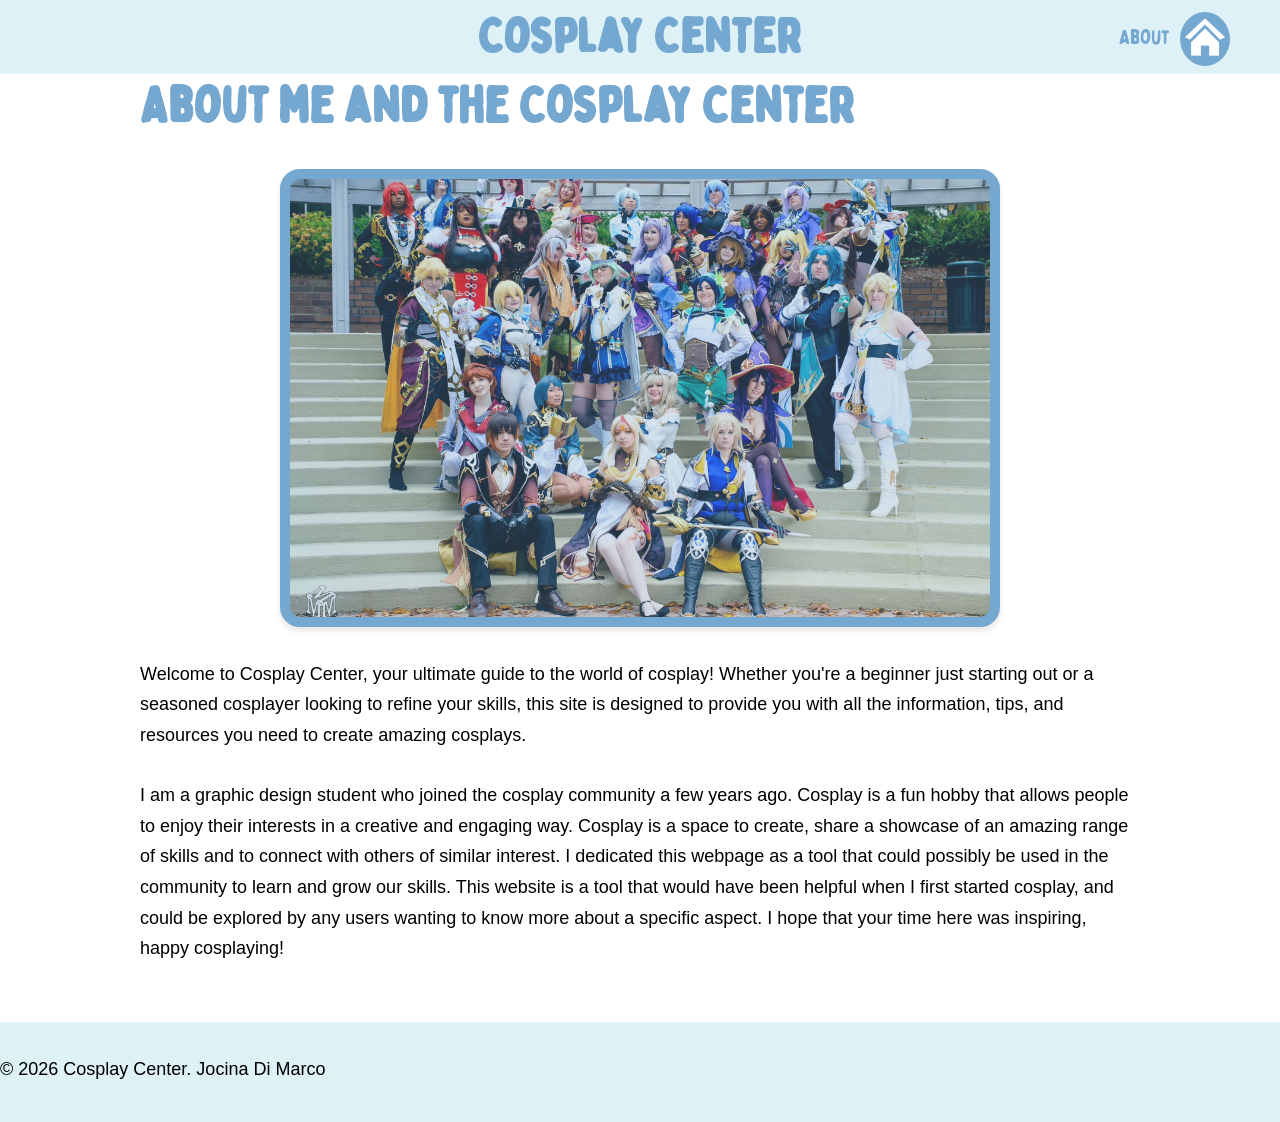
<file: about.html>
<!DOCTYPE html>
<html lang="en">
<head>
    <meta charset="UTF-8">
    <meta name="viewport" content="width=device-width, initial-scale=1.0">
    <title>About</title>
    <link rel="stylesheet" href="css/style.css">
</head>
<body class="content-page about-page">

    <div class="content-wrapper">
    <h1>Cosplay Center</h1> 
    <a href="index.html" class="home-btn"><img src="images/home.WEBP" alt="Home"></a>
    <a href="about.html" class="about-link">About</a>

    <div class="container">
        <div class="text-container">
            <h2>About me and the Cosplay Center</h2>
            <div class="rectangle" id="content-image"></div>
            <p>Welcome to Cosplay Center, your ultimate guide to the world of cosplay! Whether you're a beginner just starting out or a seasoned cosplayer looking to refine your skills, this site is designed to provide you with all the information, tips, and resources you need to create amazing cosplays.</p>
            <p>I am a graphic design student who joined the cosplay community a few years ago. Cosplay is a fun hobby that allows people to enjoy their interests in a creative and engaging way. Cosplay is a space to create, share a showcase of an amazing range of skills and to connect with others of similar interest. I dedicated this webpage as a tool that could possibly be used in the community to learn and grow our skills. This website is a tool that would have been helpful when I first started cosplay, and could be explored by any users wanting to know more about a specific aspect. I hope that your time here was inspiring, happy cosplaying!</p>
        </div>
    </div>
    
    <footer> <p> &copy; 2026 Cosplay Center. Jocina Di Marco
             </p></footer>
</body>
</html>
</file>
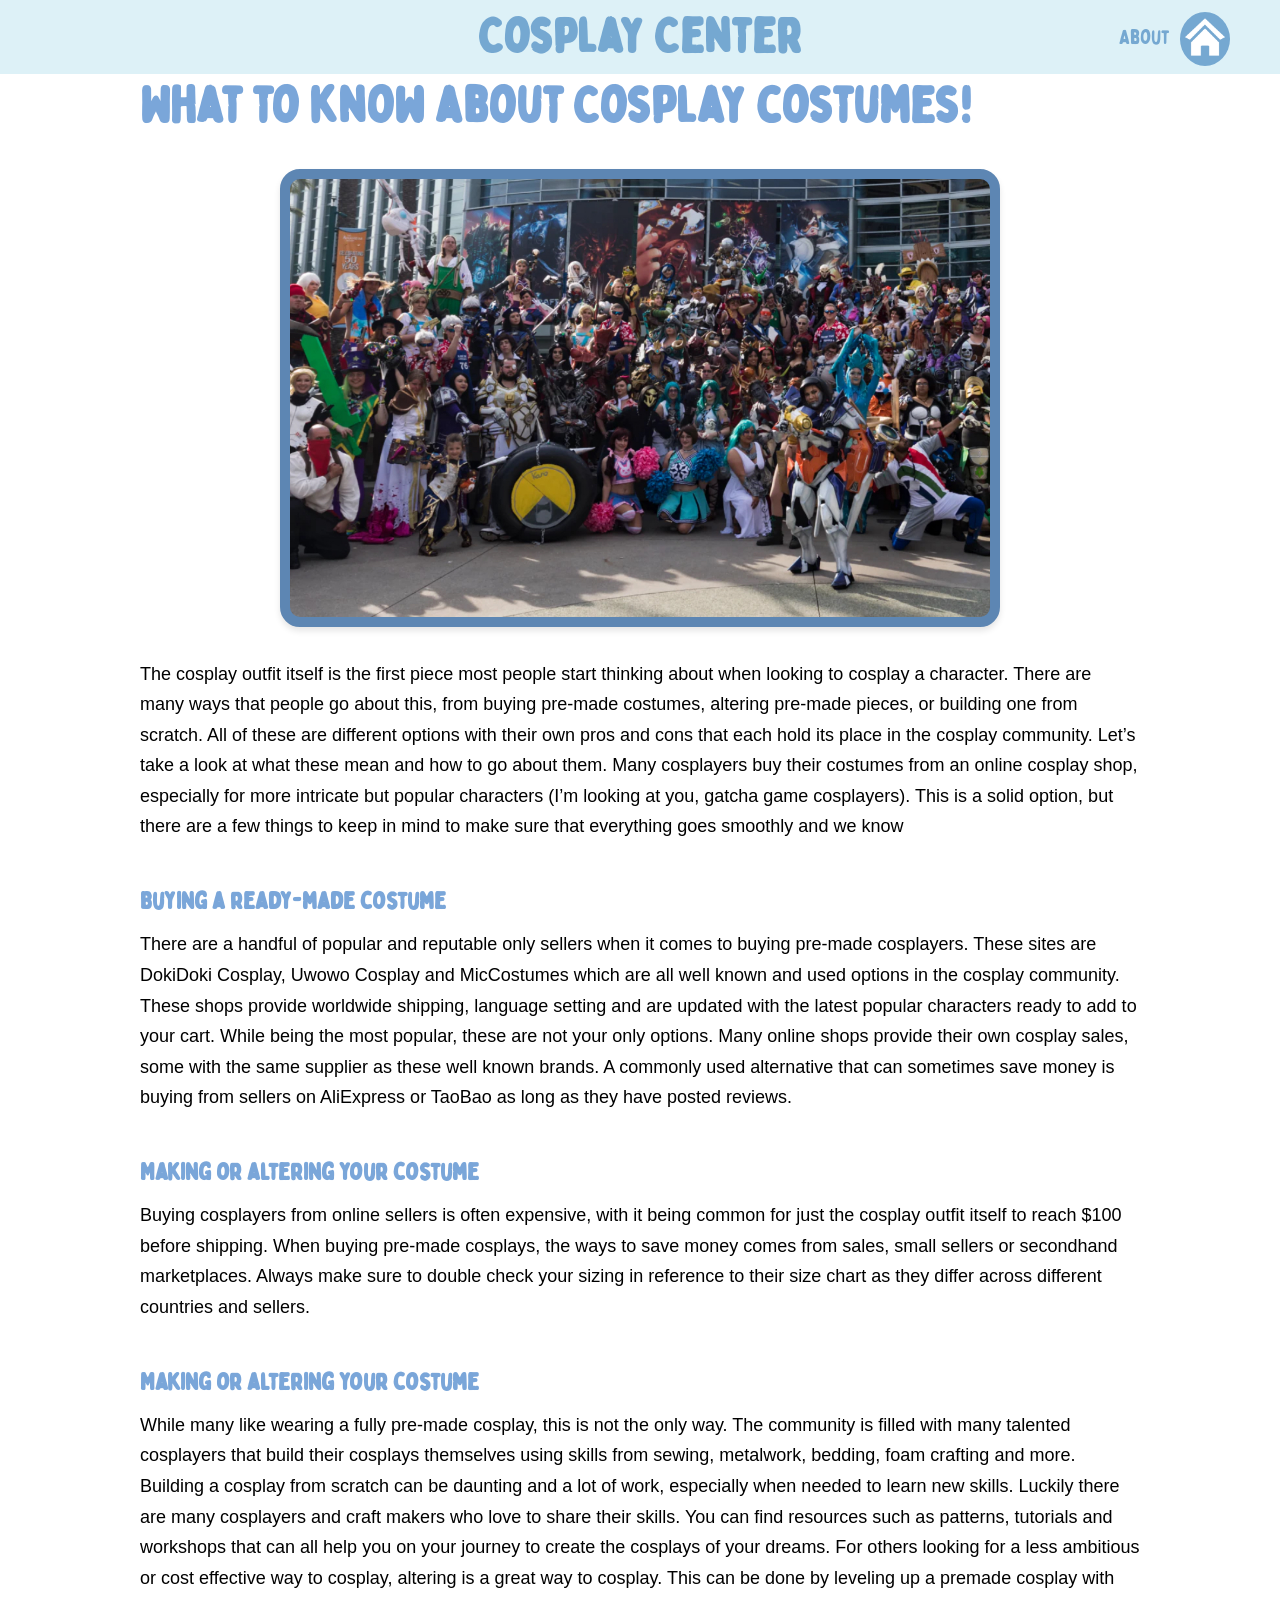
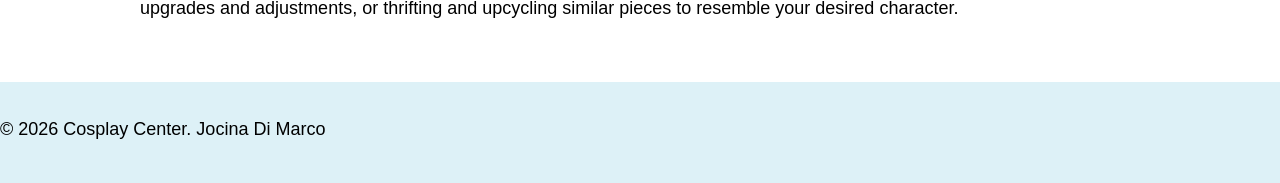
<file: costume-page.html>
<!DOCTYPE html>
<html lang="en">
<head>
    <meta charset="UTF-8">
    <meta name="viewport" content="width=device-width, initial-scale=1.0">
    <title>Costume Page</title>
    <link rel="stylesheet" href="css/style.css">
</head>
<body class="content-page costume-page">

    <div class="content-wrapper">
    <h1>Cosplay Center</h1> 
    <a href="index.html" class="home-btn"><img src="images/home.WEBP" alt="Home"></a>
    <a href="about.html" class="about-link">About</a>

    <div class="container">
        <div class="text-container">
            <h2>What to know about Cosplay costumes!</h2>
            <div class="rectangle" id="content-image"></div>
            <p>The cosplay outfit itself is the first piece most people start thinking about when looking to cosplay a character. There are many ways that people go about this, from buying pre-made costumes, altering pre-made pieces, or building one from scratch. All of these are different options with their own pros and cons that each hold its place in the cosplay community. Let’s take a look at what these mean and how to go about them. 
                Many cosplayers buy their costumes from an online cosplay shop, especially for more intricate but popular characters (I’m looking at you, gatcha game cosplayers). This is a solid option, but there are a few things to keep in mind to make sure that everything goes smoothly and we know 
            <h3>Buying a ready-made costume</h3>
            <p>There are a handful of popular and reputable only sellers when it comes to buying pre-made cosplayers. These sites are DokiDoki Cosplay, Uwowo Cosplay and MicCostumes which are all well known and used options in the cosplay community. These shops provide worldwide shipping, language setting and are updated with the latest popular characters ready to add to your cart.
                While being the most popular, these are not your only options. Many online shops provide their own cosplay sales, some with the same supplier as these well known brands. A commonly used alternative that can sometimes save money is buying from sellers on AliExpress or TaoBao as long as they have posted reviews. </p>
            <h3>Making or altering your costume</h3>
            <p>Buying cosplayers from online sellers is often expensive, with it being common for just the cosplay outfit itself to reach $100 before shipping. When buying pre-made cosplays, the ways to save money comes from sales, small sellers or secondhand marketplaces. Always make sure to double check your sizing in reference to their size chart as they differ across different countries and sellers.</p>
            <h3>Making or altering your costume</h3>
            <p> While many like wearing a fully pre-made cosplay, this is not the only way. The community is filled with many talented cosplayers that build their cosplays themselves using skills from sewing, metalwork, bedding, foam crafting and more. Building a cosplay from scratch can be daunting and a lot of work, especially when needed to learn new skills. Luckily there are many cosplayers and craft makers who love to share their skills. You can find resources such as patterns, tutorials and workshops that can all help you on your journey to create the cosplays of your dreams. 
                For others looking for a less ambitious or cost effective way to cosplay, altering is a great way to cosplay. This can be done by leveling up a premade cosplay with upgrades and adjustments, or thrifting and upcycling similar pieces to resemble your desired character.</p>
        </div>

        











    </div>
    
    <footer> <p> &copy; 2026 Cosplay Center. Jocina Di Marco
             </p></footer>
</body>
</html>
</file>
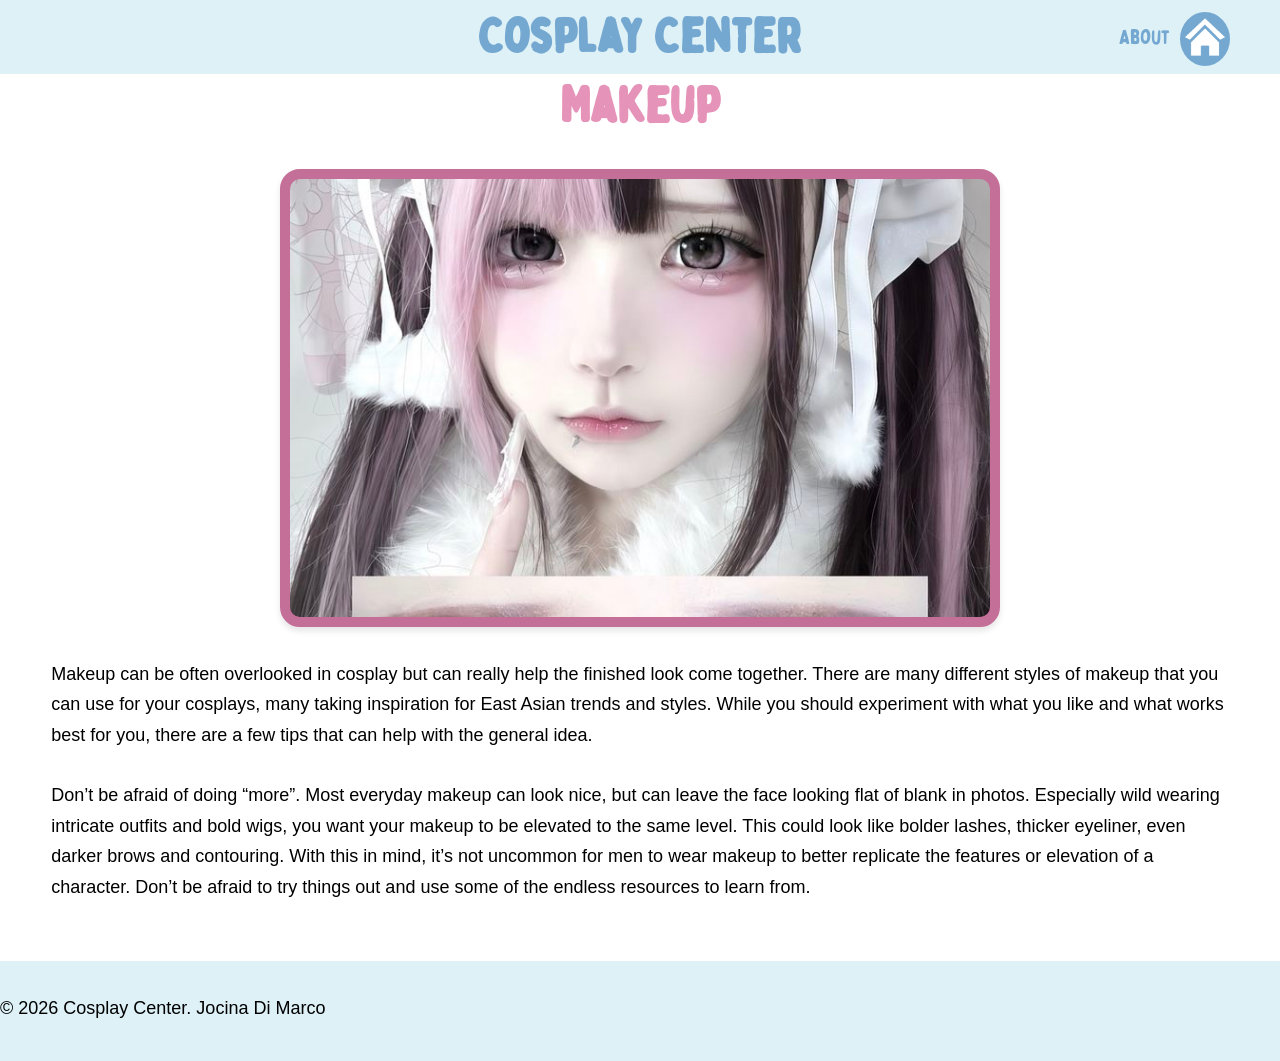
<file: makeup-page.html>
<!DOCTYPE html>
<html lang="en">
<head>
    <meta charset="UTF-8">
    <meta name="viewport" content="width=device-width, initial-scale=1.0">
    <title>Makeup Page</title>
    <link rel="stylesheet" href="css/style.css">
</head>
<body class="content-page makeup-page">
    <div class="content-wrapper">
    <h1>Cosplay Center</h1>
    <a href="index.html" class="home-btn"><img src="images/home.WEBP" alt="Home"></a>
    <a href="about.html" class="about-link">About</a>

    <div class="container">
        <h2>Makeup</h2>
         <div class="rectangle" id="content-image" ></div>

        <p>Makeup can be often overlooked in cosplay but can really help the finished look come together. There are many different styles of makeup that you can use for your cosplays, many taking inspiration for East Asian trends and styles. While you should experiment with what you like and what works best for you, there are a few tips that can help with the general idea.</p>
        <p>Don’t be afraid of doing “more”. Most everyday makeup can look nice, but can leave the face looking flat of blank in photos. Especially wild wearing intricate outfits and bold wigs, you want your makeup to be elevated to the same level. This could look like bolder lashes, thicker eyeliner, even darker brows and contouring.
            With this in mind, it’s not uncommon for men to wear makeup to better replicate the features or elevation of a character. Don’t be afraid to try things out and use some of the endless resources to learn from.</p>


    </div>
    
    <footer> <p> &copy; 2026 Cosplay Center. Jocina Di Marco
             </p></footer>
</body>
</html>
</file>
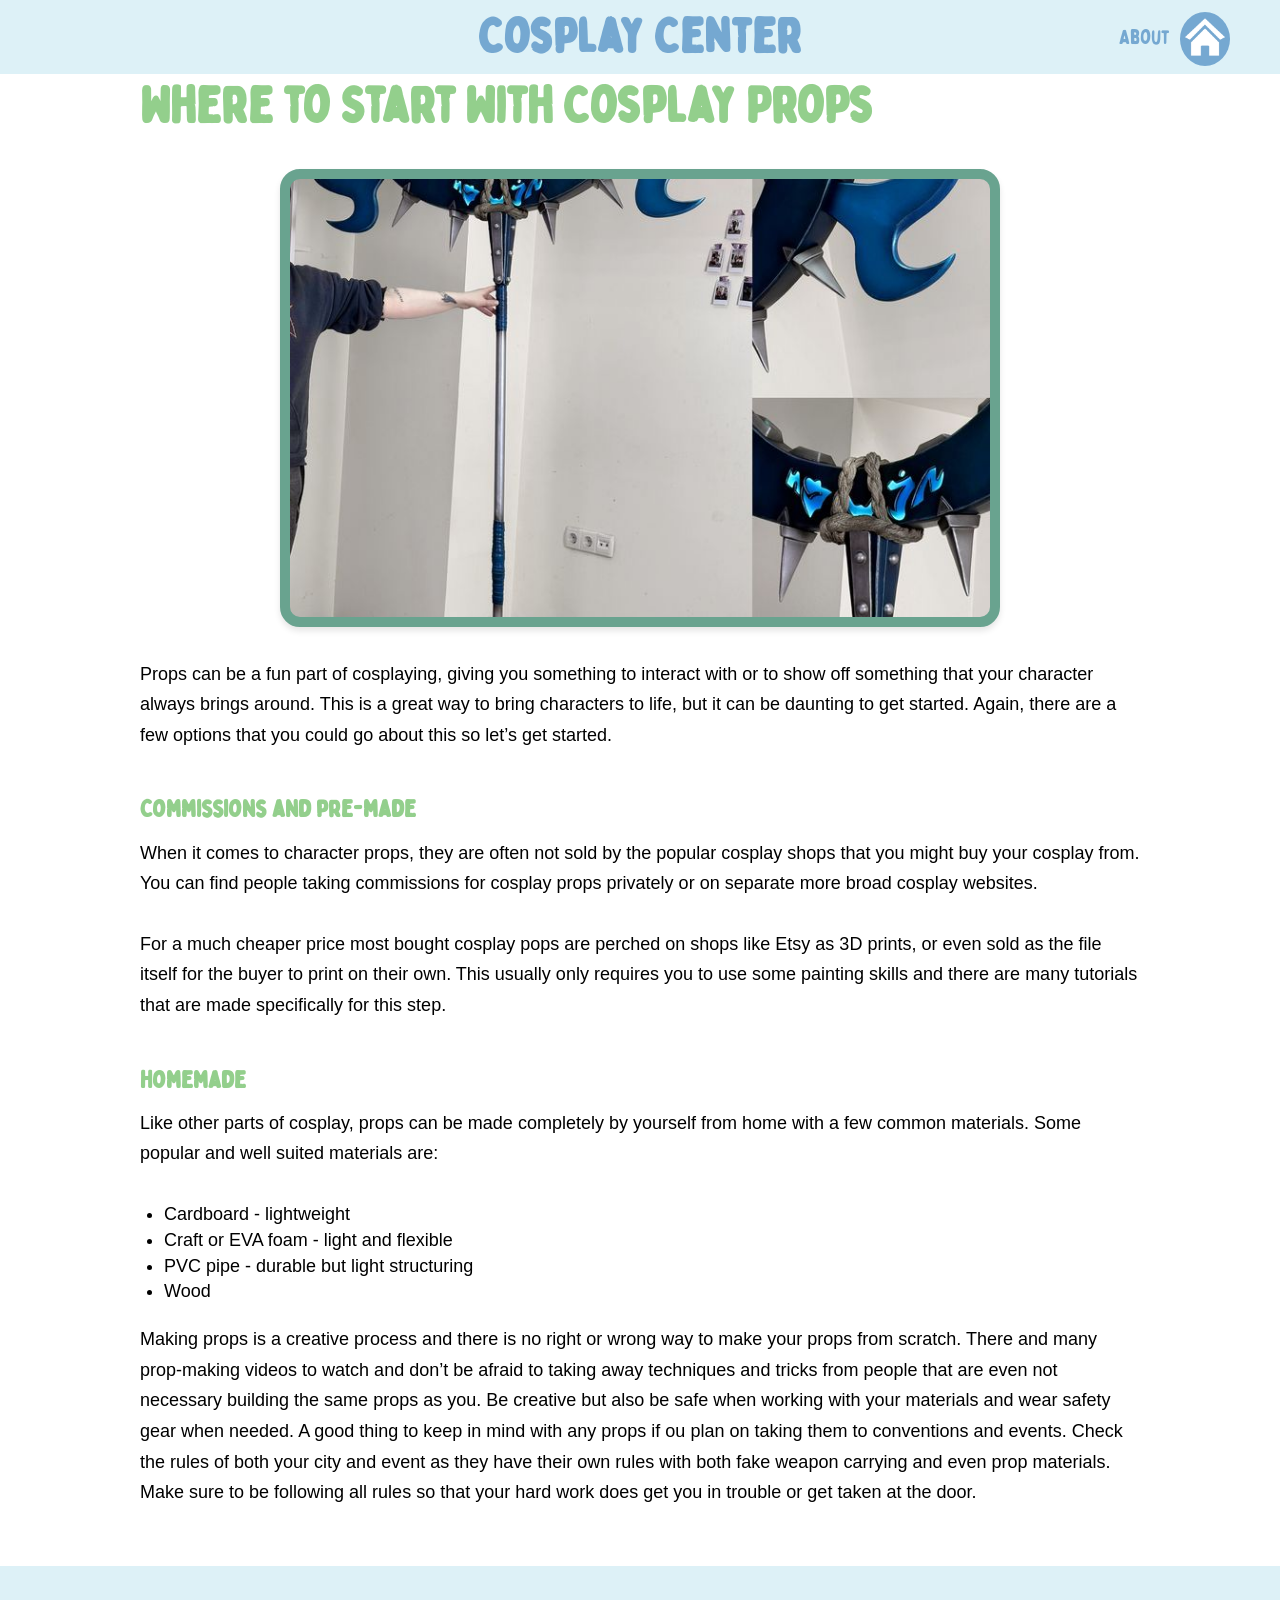
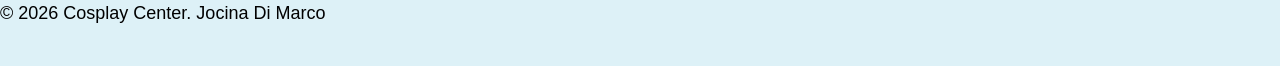
<file: props-page.html>
<!DOCTYPE html>
<html lang="en">
<head>
    <meta charset="UTF-8">
    <meta name="viewport" content="width=device-width, initial-scale=1.0">
    <title>Props Page</title>
    <link rel="stylesheet" href="css/style.css">
</head>
<body class="content-page props-page">
    <div class="content-wrapper">
    <h1>Cosplay Center</h1> 
    <a href="index.html" class="home-btn"><img src="images/home.WEBP" alt="Home"></a>
    <a href="about.html" class="about-link">About</a>

    <div class="container">
      <div class="text-container">

        <h2>Where to Start With Cosplay Props</h2>

         <div class="rectangle" id="content-image" ></div>

        <p>Props can be a fun part of cosplaying, giving you something to interact with or to show off something that your character always brings around. This is a great way to bring characters to life, but it can be daunting to get started. Again, there are a few options that you could go about this so let’s get started.</p>
        <h3>Commissions and pre-made </h3>
        <p>When it comes to character props, they are often not sold by the popular cosplay shops that you might buy your cosplay from. You can find people taking commissions for cosplay props privately or on separate more broad cosplay websites. </p>
        <p>For a much cheaper price most bought cosplay pops are perched on shops like Etsy as 3D prints, or even sold as the file itself for the buyer to print on their own. This usually only requires you to use some painting skills and there are many tutorials that are made specifically for this step. </p>
        <h3>Homemade </h3>
        <p>Like other parts of cosplay, props can be made completely by yourself from home with a few common materials. Some popular and well suited materials are:</p>
        <ul>
            <li>Cardboard - lightweight</li>
            <li> Craft or EVA foam - light and flexible</li>
            <li> PVC pipe - durable but light structuring</li>
            <li> Wood</li>
        </ul>
        <p>Making props is a creative process and there is no right or wrong way to make your props from scratch. There and many prop-making videos to watch and don’t be afraid to taking away techniques and tricks from people that are even not necessary building the same props as you. Be creative but also be safe when working with your materials and wear safety gear when needed. A good thing to keep in mind with any props if ou plan on taking them to conventions and events. Check the rules of both your city and event as they have their own rules with both fake weapon carrying and even prop materials. Make sure to be following all rules so that your hard work does get you in trouble or get taken at the door. </p>
      </div>
    </div>
    <footer> <p> &copy; 2026 Cosplay Center. Jocina Di Marco
             </p></footer>
</body>
</html>
</file>
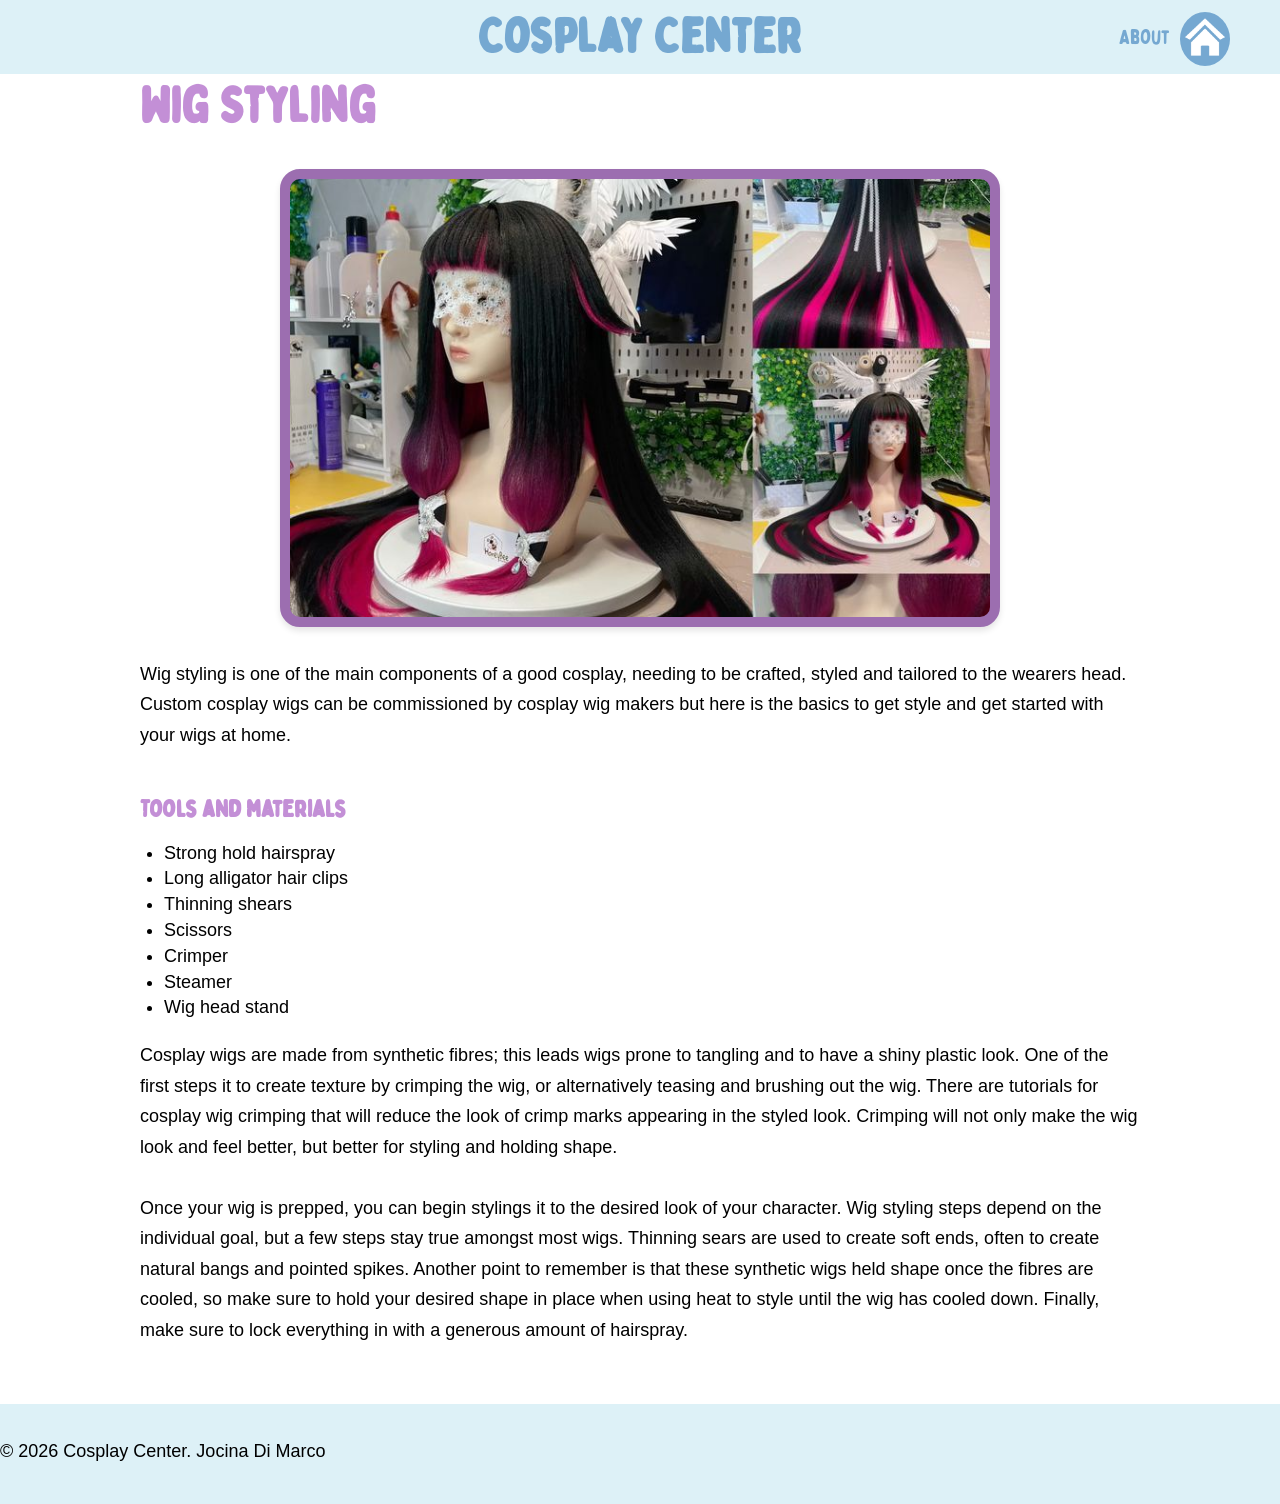
<file: wig-page.html>
<!DOCTYPE html>
<html lang="en">
<head>
    <meta charset="UTF-8">
    <meta name="viewport" content="width=device-width, initial-scale=1.0">
    <title>Wig Page</title>
    <link rel="stylesheet" href="css/style.css">
</head>
<body class="content-page wig-page">
    <div class="content-wrapper">
    <h1>Cosplay Center</h1> 
    <a href="index.html" class="home-btn"><img src="images/home.WEBP" alt="Home"></a>
    <a href="about.html" class="about-link">About</a>

    <div class="container">
      <div class="text-container">

        <h2>Wig Styling</h2>

         <div class="rectangle" id="content-image" ></div>

        <p>Wig styling is one of the main components of a good cosplay, needing to be crafted, styled and tailored to the wearers head. Custom cosplay wigs can be commissioned by cosplay wig makers but here is the basics to get style and get started with your wigs at home. </p>

        <h3>Tools and materials</h3>
        <ul>
            <li>Strong hold hairspray</li>
            <li>Long alligator hair clips</li>
            <li>Thinning shears</li>
            <li>Scissors</li>
            <li>Crimper</li>
            <li>Steamer</li>
            <li>Wig head stand</li>
        </ul>
        <p>Cosplay wigs are made from synthetic fibres; this leads wigs prone to tangling and to have a shiny plastic look. One of the first steps it to create texture by crimping the wig, or alternatively teasing and brushing out the wig. There are tutorials for cosplay wig crimping that will reduce the look of crimp marks appearing in the styled look. Crimping will not only make the wig look and feel better, but better for styling and holding shape.</p>
        <p>Once your wig is prepped, you can begin stylings it to the desired look of your character. Wig styling steps depend on the individual goal, but a few steps stay true amongst most wigs. Thinning sears are used to create soft ends, often to create natural bangs and pointed spikes. Another point to remember is that these synthetic wigs held shape once the fibres are cooled, so make sure to hold your desired shape in place when using heat to style until the wig has cooled down. Finally, make sure to lock everything in with a generous amount of hairspray. </p>
      </div>
    </div>
    <footer> <p> &copy; 2026 Cosplay Center. Jocina Di Marco
             </p></footer>
</body>
</html>
</file>
<file: css/style.css>
html {
    margin: 0;
    padding: 0;
}

body {
    background-color: #ffffff;
    margin: 0;
    padding: 0;
}

.content-page {
    margin: 0;
    padding: 0;
}

@font-face {
    font-family: 'Bobby';
    src: url('BobbyJones.woff2') format('truetype');
}

h1{
    color: #75a8d1;
    background-color: #ddf1f7;
    font-family: 'Bobby', sans-serif;
    text-align: center;
    font-size: 48px;
    position: sticky;
    top: 0;
    z-index: 1000;
    margin-bottom: 0;
    line-height: 1;
    padding: 13px 0;
}

.content-page h1 {
    margin: 0;
}

.header1 {
    color: #75a8d1 !important;
    font-family: 'Bobby', sans-serif !important;
    font-size: 50px !important;
    text-align: center !important;
}

.home-btn {
    position: fixed;
    top: 12px;
    right: 50px;
    z-index: 1001;
    background-color: #75a8d1;
    border-radius: 50%;
    padding: 5px;
}

.home-btn img {
    width: 40px;
    height: 40px;
    cursor: pointer;
}
.insta-btn {
    display: block;
    text-align: center;
    margin-bottom: 10px;
}

.insta-btn img {
    width: 30px;
    height: 30px;
    cursor: pointer;
}

.about-link {
    position: fixed;
    top: 25px;
    right: 110px;
    z-index: 1001;
    color: #75a8d1;
    font-family: 'Bobby', sans-serif;
    font-size: 20px;
    text-decoration: none;
    cursor: pointer;
}

h3 {
    font-family: 'Bobby', sans-serif;
    color: #75a8d1;
    text-align: left;
    font-size: 24px;
    margin-bottom: 10px;
    margin-top: 50px;
}

footer {
    background-color: #ddf1f7;
    padding: 20px 0;
    text-align: center;
    margin-top: 40px;
    text-align: center;
    font-size: 14px;
}

.container {
    display: flex;
    align-items: flex-start;
    gap: 2%;
    max-width: 1200px;
    margin: 0 auto;
    padding: 0 4%;
    flex-wrap: wrap;
}

@media (max-width: 768px) {
    .container {
        flex-direction: column;
        align-items: center;
    }
}
p {
    font-family: 'Helvetica', sans-serif;
    color: #000000;
    text-align: left;
    font-size: 18px;
    margin-top: 20px;
    flex: 1;
}
.text {
    flex: 1;
    min-width: 250px;
}

#pages{ font-family: 'Helvetica', sans-serif;
    color: #aa2a2a;
    text-align: left;
    font-size: 18px;
    margin-top: 20px;
}

@media (max-width: 900px) {
    .text {
        flex: 1;
        text-align: center;
    }
}

.rectangle {
    width: 50%;
    aspect-ratio: 1 / 1;
    background-color: #75a8d1;
    background-image: linear-gradient(rgba(117, 168, 209, 0.3), rgba(117, 168, 209, 0.3)), url('../images/main.jpg');
    background-size: cover;
    background-position: center;
    background-repeat: no-repeat;
    margin-top: 4%;
    border-radius: 40px;
    flex-shrink: 0;
    min-width: 200px;
    box-shadow: 0 4px 6px rgba(0, 0, 0, 0.1);
    transition: transform 0.3s ease, box-shadow 0.3s ease;
}

@media (max-width: 900px) {
    .rectangle {
        width: 100%;
        margin-left: 0;
    }
}

/* Content page rectangles */
#content-image {
    width: 80%;
    max-width: 700px;
    aspect-ratio: 16 / 10;
    background-color: #75a8d1;
    background-size: cover;
    background-position: center;
    background-repeat: no-repeat;
    margin: 20px auto;
    border-radius: 20px;
    border: 10px solid #75a8d1;

}

/* rectangle on non-index pages */
.costume-page #content-image {
    background-color: #7aa6d9;
    background-image: url('../images/costume-content.jpg');
    border-color: #5d86b3;
}

.wig-page #content-image {
    background-color: #c38fd6;
    background-image: url('../images/wig-content.jpg');
    border-color: #9c6eb0;
}

.makeup-page #content-image {
    background-color: #e693b9;
    background-image: url('../images/makeup-content.jpg');
    border-color: #c46f97;
}

.contacts-page #content-image {
    background-color: #8fc9b5;
    background-image: url('../images/contacts-content.jpg');
    border-color: #69a38f;
}

.props-page #content-image {
    background-color: #93cf8c;
    background-image: url('../images/props-content.jpg');
    border-color: #69a38f;
}

@media (max-width: 900px) {
    #content-image {
        width: 90%;
        margin: 15px auto;
    }
}

@media (max-width: 600px) {
    #content-image {
        width: 95%;
        margin: 10px auto;
    }
}

.text-container {
    display: flex;
    flex-direction: column;
    flex: 1;
    min-width: 250px;
    justify-content: flex-start;
    align-items: center;
}

/* Non-index pages: stack content vertically so text sits under the image box */
.content-page .container {
    flex-direction: column;
    align-items: center;
}

.content-page .text-container {
    width: 100%;
    max-width: 1000px;
    text-align: left;
    align-items: flex-start;
    padding: 0 10px;
}


.content-page h3 {
    font-family: 'Bobby', sans-serif;
    color: #75a8d1;
    text-align: left;
    margin-top: 28px;
    margin-bottom: 0.5px;
}

.content-page h2 {
    font-size: 50px;
    margin-top: 0;
}

.content-page h3 {
    font-size: 24px;
    line-height: 1.2;
    font-weight: 700;
}

.content-page p,
.content-page li {
    font-family: 'Helvetica', sans-serif;
    color: #000000;
    text-align: left;
    font-size: 18px;
    line-height: 1.7;
    margin-top: 12px;
    flex: none;
}

.content-page ul,
.content-page ol {
    width: 100%;
    max-width: none;
    margin: 10px auto 0;
    padding-left: 24px;
}

.content-page li {
    margin-bottom: 15px;
    line-height: 0.6;
}
.costume-page h2,
.costume-page h3 {
    color: #7aa6d9;
}

.wig-page h2,
.wig-page h3 {
    color: #c38fd6;
}

.makeup-page h2,
.makeup-page h3 {
    color: #e693b9;
}

.contacts-page h2,
.contacts-page h3 {
    color: #8fc9b5;
}

.props-page h2,
.props-page h3 {
    color: #93cf8c;
}
.header1 {
    font-family: 'Bobby', sans-serif;
    color: #000000;
    text-align: left;
    font-size: 24px;
    margin-bottom: 10px;
    margin-top: 50px;
}

.btn {
    display: inline-block;
    background-color: #75a8d1;
    color: #ffffff;
    padding: 40px 70px;
    border-radius: 25px;
    font-family: 'Bobby', sans-serif;
    font-size: 36px;
    font-weight: bold;
    margin-top: 20px;
    transition: background-color 0.3s ease, transform 0.3s ease;
    border: none;
    cursor: pointer;
    text-align: center;
    text-decoration: none;
    display: block;
    margin-left: auto;
    margin-right: auto;
}

.btn:hover {
    background-color: #5a8ab7;
    transform: translateY(-3px);
}

.grid-container {
    display: grid;
    grid-template-columns: repeat(4, 1fr);
    gap: 20px;
    max-width: 1200px;
    margin: 30px auto;
    padding: 0;
    width: 100%;
}

.grid-item {
    background-color: #75a8d1; /* fallback color */
    background-size: cover;
    background-position: center;
    background-repeat: no-repeat;
    border-radius: 15px;
    padding: 30px;
    text-align: center;
    font-size: 24px;
    color: #ffffff;
    font-weight: bold;
    font-family: 'Bobby', sans-serif;
    text-shadow: 2px 2px 4px rgba(0, 0, 0, 0.8);
    width: 100%; 
    aspect-ratio: 1.2 / 1; 
    min-height: 160px;
    display: flex;
    align-items: center;
    justify-content: center;
    box-shadow: 0 4px 6px rgba(0, 0, 0, 0.1);
    transition: transform 0.3s ease, box-shadow 0.3s ease;
    text-decoration: none; 
    box-sizing: border-box; 
    position: relative;
}

.grid-item:hover {
    transform: translateY(-10px);
    box-shadow: 0 8px 12px rgba(0, 0, 0, 0.15);
}

.grid-item:nth-child(1) {
    background-color: #B88CCF;
}

.grid-item:nth-child(2) {
    background-color: #93cf8c;
}

.grid-item:nth-child(3) {
    background-color: #d993b4;
}

.grid-item:nth-child(4) {
    background-color: #8ccfcf;
}

/* Colored overlays for each grid item */
.grid-item:nth-child(1)::before {
    content: '';
    position: absolute;
    top: 0;
    left: 0;
    right: 0;
    bottom: 0;
    background: rgba(184, 140, 207, 0.6); 
    border-radius: 15px;
    z-index: 1;
}

.grid-item:nth-child(2)::before {
    content: '';
    position: absolute;
    top: 0;
    left: 0;
    right: 0;
    bottom: 0;
    background: rgba(147, 207, 140, 0.6); 
    border-radius: 15px;
    z-index: 1;
}

.grid-item:nth-child(3)::before {
    content: '';
    position: absolute;
    top: 0;
    left: 0;
    right: 0;
    bottom: 0;
    background: rgba(217, 147, 180, 0.6); 
    border-radius: 15px;
    z-index: 1;
}

.grid-item:nth-child(4)::before {
    content: '';
    position: absolute;
    top: 0;
    left: 0;
    right: 0;
    bottom: 0;
    background: rgba(140, 207, 207, 0.6); 
    border-radius: 15px;
    z-index: 1;
}

.grid-item span {
    position: relative;
    z-index: 2;
}

@media (max-width: 900px) {
    .grid-container {
        grid-template-columns: repeat(2, 1fr);
        gap: 15px;
    }
    
    .grid-item {
        padding: 25px;
        min-height: 140px;
    }
}

@media (max-width: 600px) {
    .grid-container {
        grid-template-columns: 1fr;
        gap: 15px;
    }
    
    .grid-item {
        padding: 20px;
        min-height: 120px;
    }
}

.circle-grid-container {
    display: grid;
    grid-template-columns: repeat(4, 1fr);
    gap: 20px;
    max-width: 1200px;
    margin: 30px auto;
    padding: 0;
    width: 100%;
}

.circle-item {
    display: flex;
    flex-direction: column;
    align-items: center;
    gap: 15px;
}

.circle {
    background-color: #75a8d1; 
    background-size: cover;
    background-position: center;
    background-repeat: no-repeat;
    border-radius: 50%;
    width: 150px;
    height: 150px;
    display: flex;
    align-items: center;
    justify-content: center;
    font-size: 18px;
    color: #ffffff;
    font-weight: bold;
    box-shadow: 0 4px 6px rgba(0, 0, 0, 0.1);
    transition: transform 0.3s ease, box-shadow 0.3s ease;
    position: relative;
}

.circle-heading {
    font-family: 'Bobby', sans-serif;
    color: #000000;
    font-size: 16px;
    font-weight: bold;
    margin: 10px 0 5px 0;
    text-align: center;
}

.circle-text {
    font-family: 'Helvetica', sans-serif;
    color: #000000;
    font-size: 14px;
    text-align: center;
    max-width: 220px;
    margin: 0;
}

.circle-item:nth-child(1) .circle {
    background-color: #75a8d1; 
    background-image: url('images/profile1.jpg');
}

.circle-item:nth-child(2) .circle {
    background-color: #ff6b9d; 
    background-image: url('images/profile2.jpg');
}

.circle-item:nth-child(3) .circle {
    background-color: #ffa726; 
    background-image: url('images/profile3.jpg');
}

.circle-item:nth-child(4) .circle {
    background-color: #4caf50; 
    background-image: url('images/profile4.jpg');
}

@media (max-width: 900px) {
    .circle-grid-container {
        grid-template-columns: repeat(2, 1fr);
        gap: 15px;
    }
}

@media (max-width: 600px) {
    .circle-grid-container {
        grid-template-columns: 1fr;
        gap: 15px;
    }
}


/*Costumes page*/
h2 {
    font-family: 'Bobby', sans-serif;
    color: #75a8d1;
    text-align: center;
    font-size: 40px;
    margin-bottom: 10px;
    margin-top: 50px;
}

#CenteredHeading {
    text-align: center !important;
    width: 100% !important;
    display: block !important;
    font-size: 60px !important;
}

.centeredHeading {
    font-family: 'Bobby', sans-serif;
    color: #75a8d1;
    text-align: center;
    font-size: 40px;
    margin-bottom: 10px;
    margin-top: 50px;
}

@media (max-width: 768px) {
    .home-btn, .about-link {
        position: static;
        margin: 10px 10px 0 0;
        display: inline-block;
    }
}
</file>
